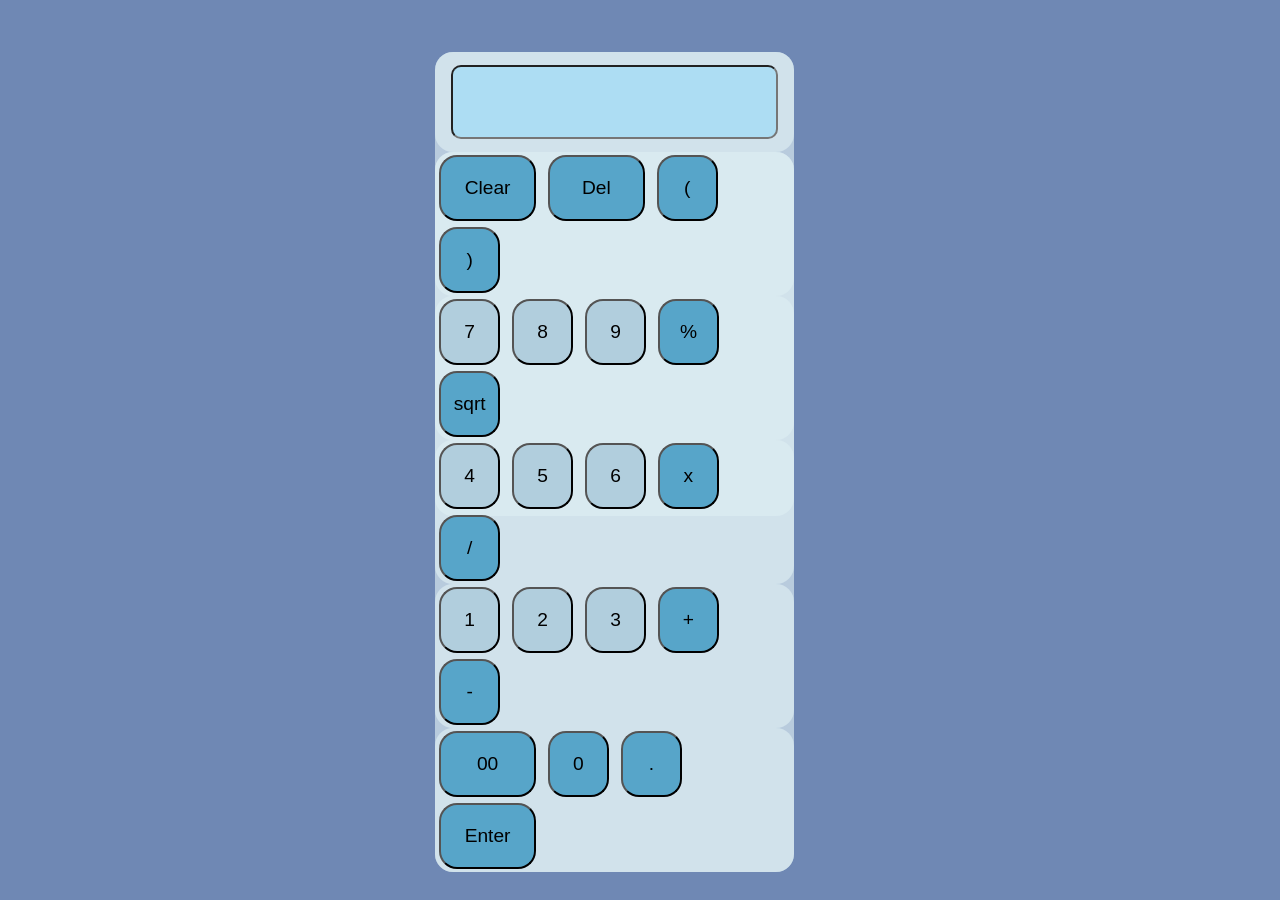
<file: Calculator/index.html>
<!DOCTYPE html>
<html lang="en">
<head>
    <meta charset="UTF-8">
    <meta name="viewport" content="width=device-width, initial-scale=1.0">
    <title>Caculator</title>
    <link rel="stylesheet" href="style.css">
</head>
<body>
<div id="main">
        <div class="inp"><input type="text" id="input"></div>
        <div>
            <div>
                <button class="btn1 btnn" onclick="clearResult()">Clear</button>
                <button class="btn1 btnn" onclick="Delete()">Del</button>
                <button class="btn btnn" onclick="getElement('(')">(</button>
                <button class="btn btnn" onclick="getElement(')')">)</button>
            </div>
            <div>
                <button class="btn" onclick="getElement('7')">7</button>
                <button class="btn" onclick="getElement('8')">8</button>
                <button class="btn" onclick="getElement('9')">9</button>
                <button class="btn btnn" onclick="getElement('%')">%</button>
                <button class="btn btnn" onclick="square()">sqrt</button>
            </div>
            <div>
                <button class="btn" onclick="getElement('4')">4</button>
                <button class="btn" onclick="getElement('5')">5</button>
                <button class="btn" onclick="getElement('6')">6</button>
                <button class="btn btnn" onclick="getElement('*')">x</button>
                <button class="btn btnn" onclick="getElement('/')">/</button>
            </div>

            <div>
                <button class="btn" onclick="getElement('1')">1</button>
                <button class="btn" onclick="getElement('2')">2</button>
                <button class="btn" onclick="getElement('3')">3</button>
                <button class="btn btnn" onclick="getElement('+')">+</button>
                <button class="btn btnn" onclick="getElement('-')">-</button>
            </div>

            <div>
                <button class="btn1 btnn" onclick="getElement('00')">00</button>
                <button class="btn btnn" onclick="getElement('0')">0</button>
                <button class="btn btnn" onclick="getElement('.')">.</button>
                <button class="btn1 btnn" onclick="getResult()">Enter</button>
            
            </div>




        </div>

</div>


    <script src="index.js"></script>
</body>
</html>
</file>
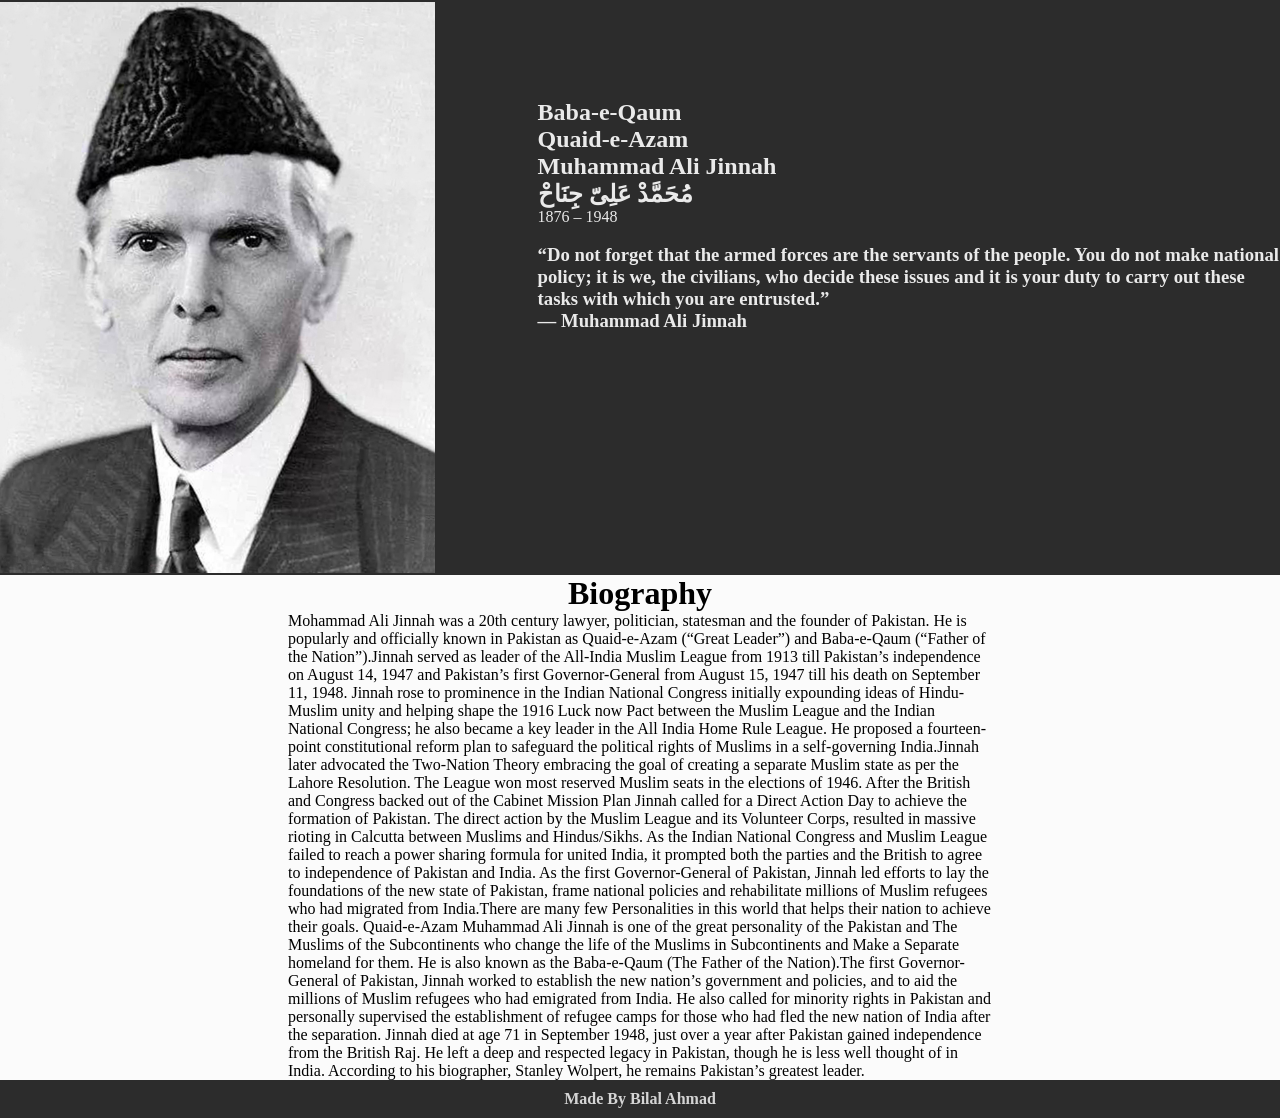
<file: Terbute Page/index.html>
<!DOCTYPE html>
<html lang="en">
<head>
    <meta charset="UTF-8">
    <meta name="viewport" content="width=device-width, initial-scale=1.0">
    <title>Terbute Page</title>
    <link rel="stylesheet" href="style.css">
</head>
<body>

    <div id="intro">
        <div id="quote">
        <h2>Baba-e-Qaum <br>
            Quaid-e-Azam   <br>
            Muhammad Ali Jinnah <br>

            مُحَمَّدْ عَلِیّ جِنَاحْ</h2> 1876 – 1948
            <br><br>
          <h3>“Do not forget that the armed forces are the servants of the people. You do not make national policy; it is we, the civilians, who decide these issues and it is your duty to carry out these tasks with which you are entrusted.” <br>
            ― Muhammad Ali Jinnah</h3>


        </div>
        <img src="Jinnah1945c.jpg" alt="Can't Load">
        
    </div>
    
    <div id="bio"><h1>Biography</h1>
        
    <p id="para">Mohammad Ali Jinnah was a 20th century lawyer, politician, statesman and the founder of Pakistan. He is popularly and officially known in Pakistan as Quaid-e-Azam (“Great Leader”) and Baba-e-Qaum (“Father of the Nation”).Jinnah served as leader of the All-India Muslim League from 1913 till Pakistan’s independence on August 14, 1947 and Pakistan’s first Governor-General from August 15, 1947 till his death on September 11, 1948. Jinnah rose to prominence in the Indian National Congress initially expounding ideas of Hindu-Muslim unity and helping shape the 1916 Luck now Pact between the Muslim League and the Indian National Congress; he also became a key leader in the All India Home Rule League. He proposed a fourteen-point constitutional reform plan to safeguard the political rights of Muslims in a self-governing India.Jinnah later advocated the Two-Nation Theory embracing the goal of creating a separate Muslim state as per the Lahore Resolution. The League won most reserved Muslim seats in the elections of 1946. After the British and Congress backed out of the Cabinet Mission Plan Jinnah called for a Direct Action Day to achieve the formation of Pakistan. The direct action by the Muslim League and its Volunteer Corps, resulted in massive rioting in Calcutta between Muslims and Hindus/Sikhs. As the Indian National Congress and Muslim League failed to reach a power sharing formula for united India, it prompted both the parties and the British to agree to independence of Pakistan and India. As the first Governor-General of Pakistan, Jinnah led efforts to lay the foundations of the new state of Pakistan, frame national policies and rehabilitate millions of Muslim refugees who had migrated from India.There are many few Personalities in this world that helps their nation to achieve their goals. Quaid-e-Azam Muhammad Ali Jinnah is one of the great personality of the Pakistan and The Muslims of the Subcontinents who change the life of the Muslims in Subcontinents and Make a Separate homeland for them. He is also known as the Baba-e-Qaum (The Father of the Nation).The first Governor-General of Pakistan, Jinnah worked to establish the new nation’s government and policies, and to aid the millions of Muslim refugees who had emigrated from India. He also called for minority rights in Pakistan and personally supervised the establishment of refugee camps for those who had fled the new nation of India after the separation. Jinnah died at age 71 in September 1948, just over a year after Pakistan gained independence from the British Raj. He left a deep and respected legacy in Pakistan, though he is less well thought of in India. According to his biographer, Stanley Wolpert, he remains Pakistan’s greatest leader.</p>
    
    </div>
    <div id="footer"><h4>Made By Bilal Ahmad</h4></div>
    
</body>
</html>
</file>
<file: Calculator/style.css>
*{
    margin: 0;
    padding: 0;
    background-color: rgb(111, 136, 180);
}
div{
    
    background-color: rgba(222, 239, 243, 0.658);
    border-radius: 18px;
}

#main {
    background-color: rgba(222, 239, 243, 0.658);
    position: relative;
    width: 28%;
    top: 52px;
    left: 34%;
    border-radius: 18px;
    height: 29rem;
}
#input {
    width: 90%;
    height: 70px;
    font-size: xx-large;
    border-radius: 10px;
    background-color: rgb(173, 221, 243);
}
.inp{ 
    
    display: flex;
    align-items: center;
    justify-content: center;
    height: 100px;
    
}

.btn, .btn1 {
    width: 17%;
    height: 66px;
    margin: 3px 4px;
    border-radius: 18px;
    font-size: larger;
    background-color: rgb(177, 206, 221);
}
.btn1{
    
    width:27% ;
}
.btnn{
    
    background-color: rgb(87, 165, 201);
}
</file>
<file: Terbute Page/style.css>
*{
    padding: 0;
    margin: 0;
}
#intro{
    background: #2c2c2c;
}
#quote {
    color: white;
    opacity: 0.9;
    position: absolute;
    top: 99px;
    left: 42%;
    align-items: center;
    
}
img {
    position: relative;
    width: 34%;
    top: 2px; 
}
#bio{
    display: flex;
    flex-direction: column;
    align-items: center;
    justify-content: center;
    background-color: #fafafad2;
    
}
#para{
    opacity: ;
    color: rgb(0, 0, 0);
    width: 55%;
    font-weight: 300;
}
#footer{
    color: white;
    
    display: flex;
    align-items: center;
    justify-content: center;
    background: #2c2c2c;
    height: 38px;
}
h4{
    opacity: 0.8;
}
</file>
